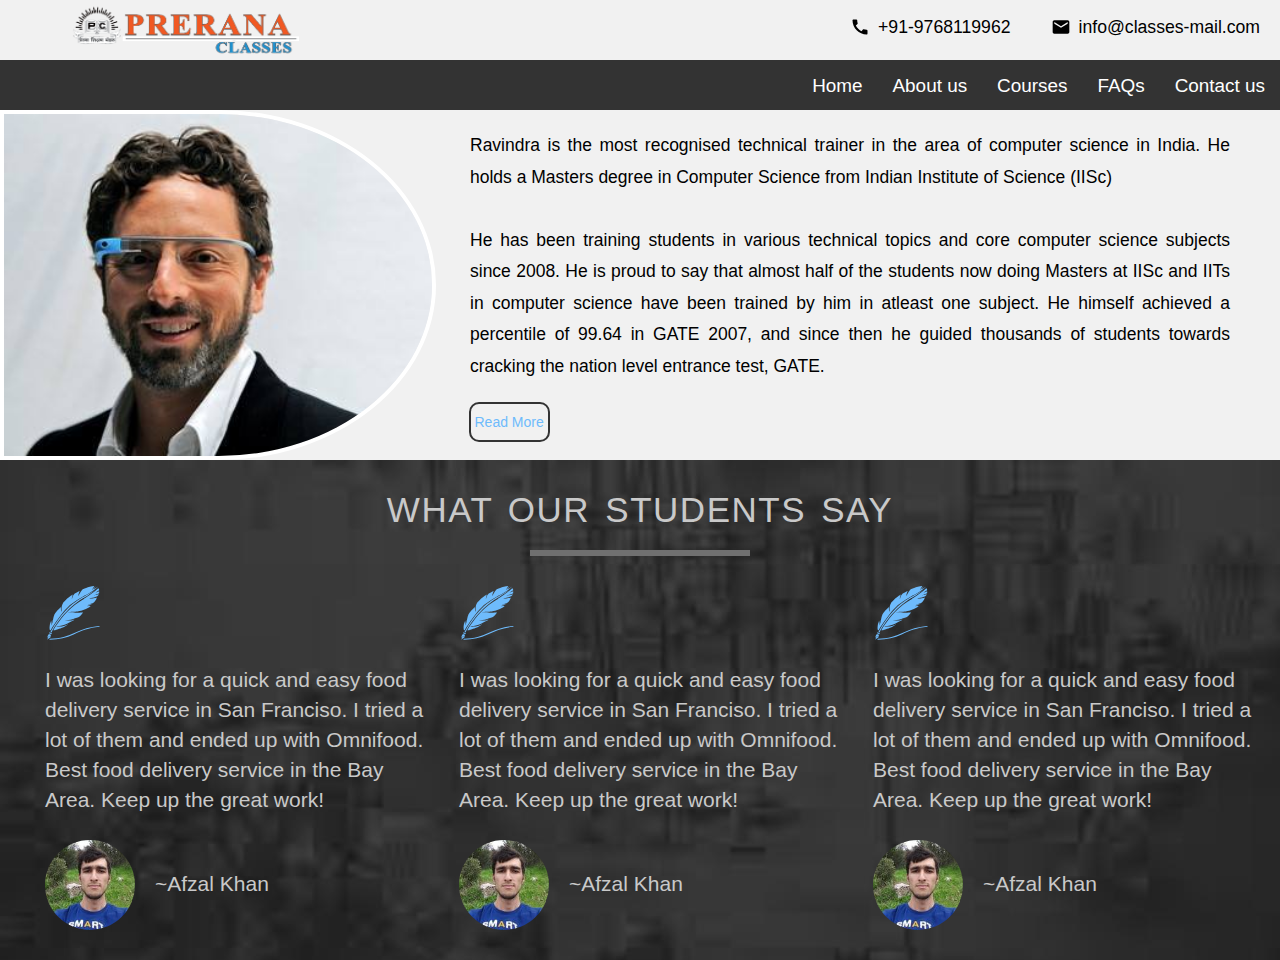
<file: index.html>
<!DOCTYPE html5>
<html>
<head>
	<title>Demo classes</title>
	<link rel="stylesheet" type="text/css" href="css/index_style.css">
	<link rel="stylesheet" type="text/css" href="css/normalize.css">
<link href="https://fonts.googleapis.com/css?family=Source+Code+Pro:400,600,700,900" rel="stylesheet"></head>
<body>
	<div class="top-bar">
		<div>
			<img src="img/classlogo.png" class="logo">
		</div>
		<div class='mail'>
			<img src="icons/mail.svg" class="icon">
			<a href="#" >info@classes-mail.com</a>
		</div>
		<div class='phone'>
			<img src="icons/phone.svg" class="icon">
			<a href="#"  >+91-9768119962</a>
		</div>
		<!-- <div class='address'>
			<img src="icons/address.svg" class="icon">
			<a href="#">Quarry Road, Mangatram, Bhandup West, Mumbai - 400078</a>
			
		</div> -->
	</div>

	<nav>
		
		<ul class="nav-links">
			<li><a href="#">Home</a></li>
			<li><a href="#">About us</a></li>
			<li><a href="#">Courses</a></li>
			<li><a href="#">FAQs</a></li>
			<li><a href="#">Contact us</a></li>
		</ul>
	</nav>

	
	<div class="section-about">
		<div class="section-about-img">
			<img style="border-radius: 0% 50% 50% 0%;height: 350px;width: auto;border: 4px solid white;" src="img/founder.jpg">
		</div>
		<div class="section-about-text">
			<p >Ravindra is the most recognised technical trainer in the area of computer science in India. He holds a Masters degree in Computer Science from Indian Institute of Science (IISc)<br><br>
				He has been training students in various technical topics and core computer science subjects since 2008. He is proud to say that almost half of the students now doing Masters at IISc and IITs in computer science have been trained by him in atleast one subject. He himself achieved a percentile of 99.64 in GATE 2007, and since then he guided thousands of students towards cracking the nation level entrance test, GATE.<br><br>
			</p>

			<a href="#">Read More</a>
			
		</div>
		
	</div>

	<div class="students-reviews">
		 	 <p class="students-reviews-para">WHAT OUR STUDENTS SAY</p>

		 	 <div class="student1">
		 	 	<img src="icons/write.svg">
		 	 	<p>I  was looking for a quick and easy food delivery service in San Franciso. I tried a lot of them and ended up with Omnifood. Best food delivery service in the Bay Area. Keep up the great work!</p>
		 	 	<div class="student-name">
		 	 		
		 	 		<p><img src="img/profile.jpg">~Afzal Khan</p>
		 	 		
		 	 	</div>
		 	 </div>

		 	 <div class="student">
		 	 	<img src="icons/write.svg">
		 	 	<p>I  was looking for a quick and easy food delivery service in San Franciso. I tried a lot of them and ended up with Omnifood. Best food delivery service in the Bay Area. Keep up the great work!</p>
		 	 	<div class="student-name">
		 	 		
		 	 		<p><img src="img/profile.jpg">~Afzal Khan</p>
		 	 		
		 	 	</div>
		 	 </div>

		 	 <div class="student">
		 	 	<img src="icons/write.svg">
		 	 	<p>I  was looking for a quick and easy food delivery service in San Franciso. I tried a lot of them and ended up with Omnifood. Best food delivery service in the Bay Area. Keep up the great work!</p>
		 	 	<div class="student-name">
		 	 		
		 	 		<p><img src="img/profile.jpg">~Afzal Khan</p>
		 	 		
		 	 	</div>
		 	 </div>

	</div>





</body>


</html>
</file>
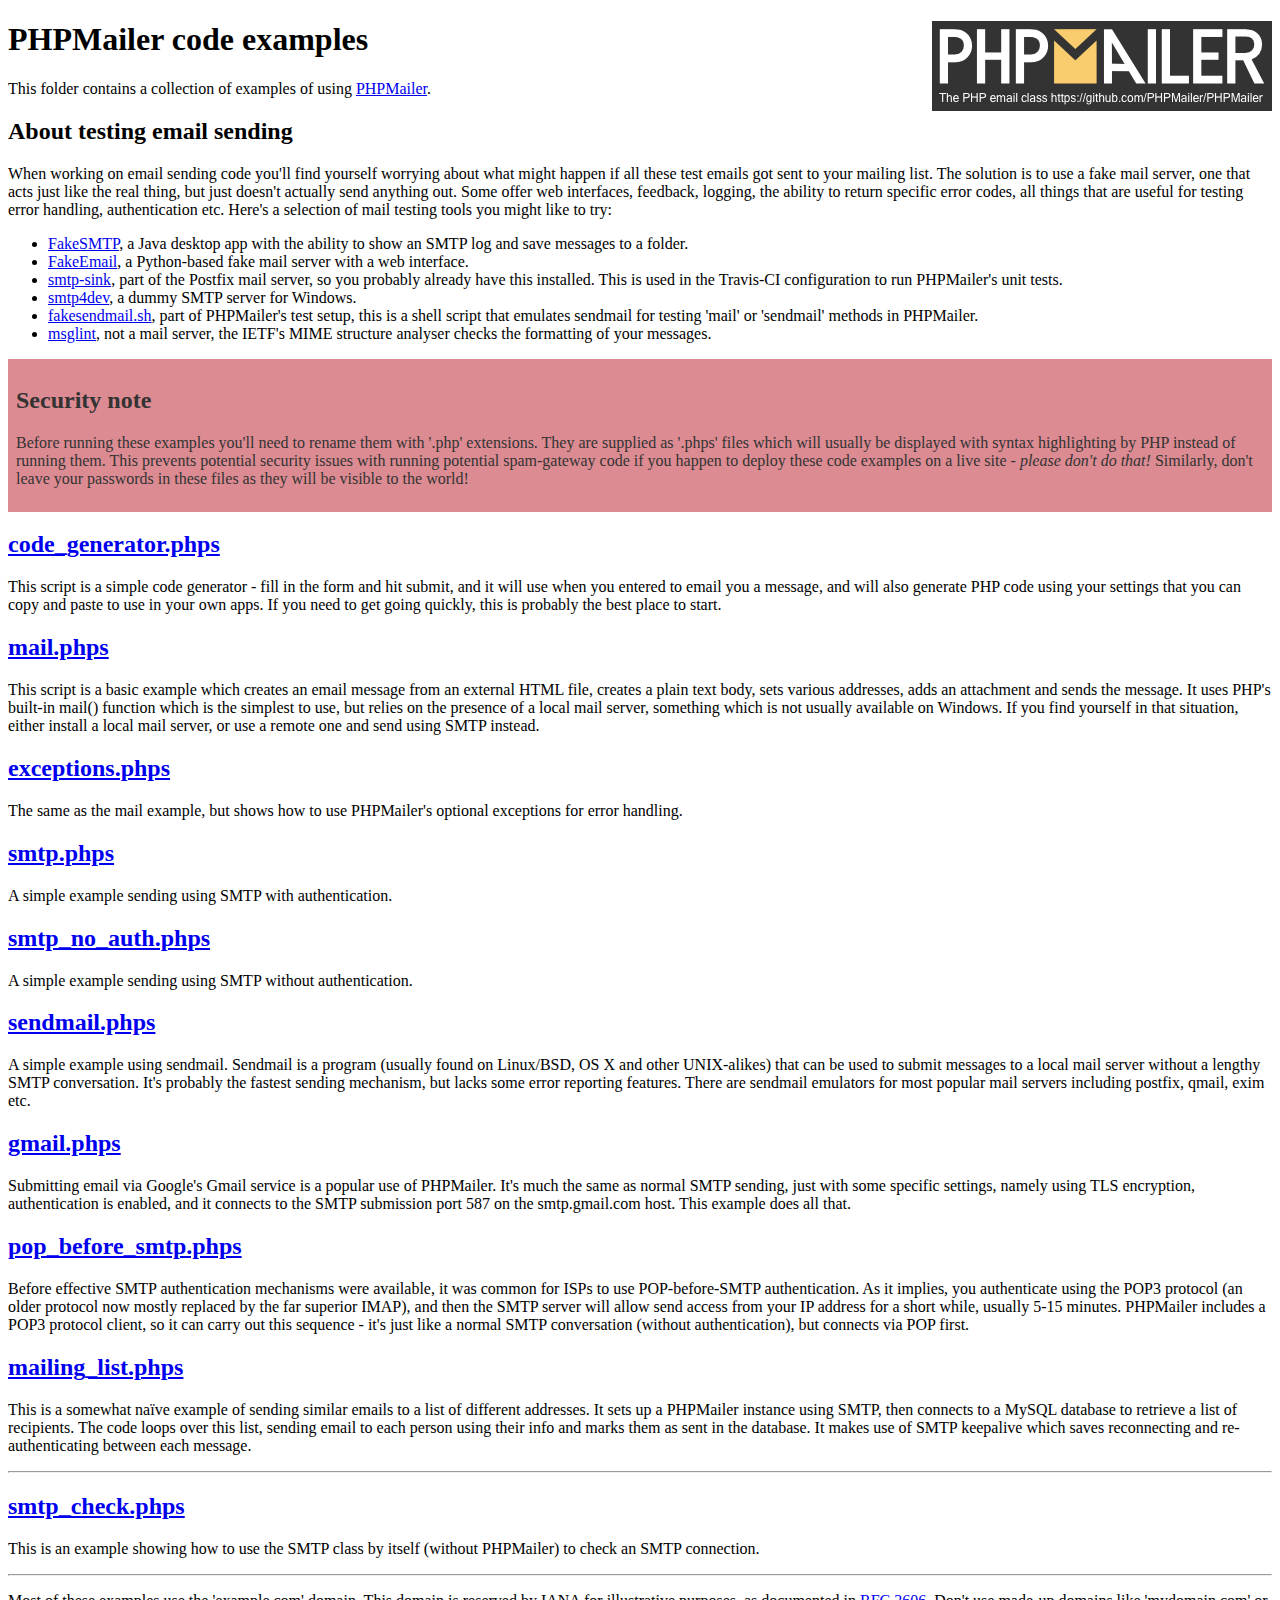
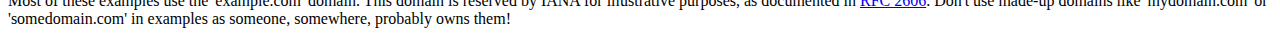
<file: PHPMailer/examples/index.html>
<!DOCTYPE html>
<html>
<head>
	<meta charset="UTF-8">
	<title>PHPMailer Examples</title>
</head>
<body>
<h1>PHPMailer code examples<a href="https://github.com/PHPMailer/PHPMailer"><img src="images/phpmailer.png" style="float:right; border:0;" alt="PHPMailer logo"></a></h1>
<p>This folder contains a collection of examples of using <a href="https://github.com/PHPMailer/PHPMailer">PHPMailer</a>.</p>
<h2>About testing email sending</h2>
<p>When working on email sending code you'll find yourself worrying about what might happen if all these test emails got sent to your mailing list. The solution is to use a fake mail server, one that acts just like the real thing, but just doesn't actually send anything out. Some offer web interfaces, feedback, logging, the ability to return specific error codes, all things that are useful for testing error handling, authentication etc. Here's a selection of mail testing tools you might like to try:</p>
<ul>
  <li><a href="https://github.com/Nilhcem/FakeSMTP">FakeSMTP</a>, a Java desktop app with the ability to show an SMTP log and save messages to a folder. </li>
  <li><a href="https://github.com/isotoma/FakeEmail">FakeEmail</a>, a Python-based fake mail server with a web interface.</li>
  <li><a href="http://www.postfix.org/smtp-sink.1.html">smtp-sink</a>, part of the Postfix mail server, so you probably already have this installed. This is used in the Travis-CI configuration to run PHPMailer's unit tests.</li>
  <li><a href="http://smtp4dev.codeplex.com">smtp4dev</a>, a dummy SMTP server for Windows.</li>
  <li><a href="https://github.com/PHPMailer/PHPMailer/blob/master/test/fakesendmail.sh">fakesendmail.sh</a>, part of PHPMailer's test setup, this is a shell script that emulates sendmail for testing 'mail' or 'sendmail' methods in PHPMailer.</li>
  <li><a href="http://tools.ietf.org/tools/msglint/">msglint</a>, not a mail server, the IETF's MIME structure analyser checks the formatting of your messages.</li>
</ul>
<div style="padding: 8px; color: #333333; background-color: #dc8b92">
<h2>Security note</h2>
<p>Before running these examples you'll need to rename them with '.php' extensions. They are supplied as '.phps' files which will usually be displayed with syntax highlighting by PHP instead of running them. This prevents potential security issues with running potential spam-gateway code if you happen to deploy these code examples on a live site - <em>please don't do that!</em> Similarly, don't leave your passwords in these files as they will be visible to the world!</p>
</div>
<h2><a href="code_generator.phps">code_generator.phps</a></h2>
<p>This script is a simple code generator - fill in the form and hit submit, and it will use when you entered to email you a message, and will also generate PHP code using your settings that you can copy and paste to use in your own apps. If you need to get going quickly, this is probably the best place to start.</p>
<h2><a href="mail.phps">mail.phps</a></h2>
<p>This script is a basic example which creates an email message from an external HTML file, creates a plain text body, sets various addresses, adds an attachment and sends the message. It uses PHP's built-in mail() function which is the simplest to use, but relies on the presence of a local mail server, something which is not usually available on Windows. If you find yourself in that situation, either install a local mail server, or use a remote one and send using SMTP instead.</p>
<h2><a href="exceptions.phps">exceptions.phps</a></h2>
<p>The same as the mail example, but shows how to use PHPMailer's optional exceptions for error handling.</p>
<h2><a href="smtp.phps">smtp.phps</a></h2>
<p>A simple example sending using SMTP with authentication.</p>
<h2><a href="smtp_no_auth.phps">smtp_no_auth.phps</a></h2>
<p>A simple example sending using SMTP without authentication.</p>
<h2><a href="sendmail.phps">sendmail.phps</a></h2>
<p>A simple example using sendmail. Sendmail is a program (usually found on Linux/BSD, OS X and other UNIX-alikes) that can be used to submit messages to a local mail server without a lengthy SMTP conversation. It's probably the fastest sending mechanism, but lacks some error reporting features. There are sendmail emulators for most popular mail servers including postfix, qmail, exim etc.</p>
<h2><a href="gmail.phps">gmail.phps</a></h2>
<p>Submitting email via Google's Gmail service is a popular use of PHPMailer. It's much the same as normal SMTP sending, just with some specific settings, namely using TLS encryption, authentication is enabled, and it connects to the SMTP submission port 587 on the smtp.gmail.com host. This example does all that.</p>
<h2><a href="pop_before_smtp.phps">pop_before_smtp.phps</a></h2>
<p>Before effective SMTP authentication mechanisms were available, it was common for ISPs to use POP-before-SMTP authentication. As it implies, you authenticate using the POP3 protocol (an older protocol now mostly replaced by the far superior IMAP), and then the SMTP server will allow send access from your IP address for a short while, usually 5-15 minutes. PHPMailer includes a POP3 protocol client, so it can carry out this sequence - it's just like a normal SMTP conversation (without authentication), but connects via POP first.</p>
<h2><a href="mailing_list.phps">mailing_list.phps</a></h2>
<p>This is a somewhat naïve example of sending similar emails to a list of different addresses. It sets up a PHPMailer instance using SMTP, then connects to a MySQL database to retrieve a list of recipients. The code loops over this list, sending email to each person using their info and marks them as sent in the database. It makes use of SMTP keepalive which saves reconnecting and re-authenticating between each message.</p>
<hr>
<h2><a href="smtp_check.phps">smtp_check.phps</a></h2>
<p>This is an example showing how to use the SMTP class by itself (without PHPMailer) to check an SMTP connection.</p>
<hr>
<p>Most of these examples use the 'example.com' domain. This domain is reserved by IANA for illustrative purposes, as documented in <a href="http://tools.ietf.org/html/rfc2606">RFC 2606</a>. Don't use made-up domains like 'mydomain.com' or 'somedomain.com' in examples as someone, somewhere, probably owns them!</p>
</body>
</html>
</file>
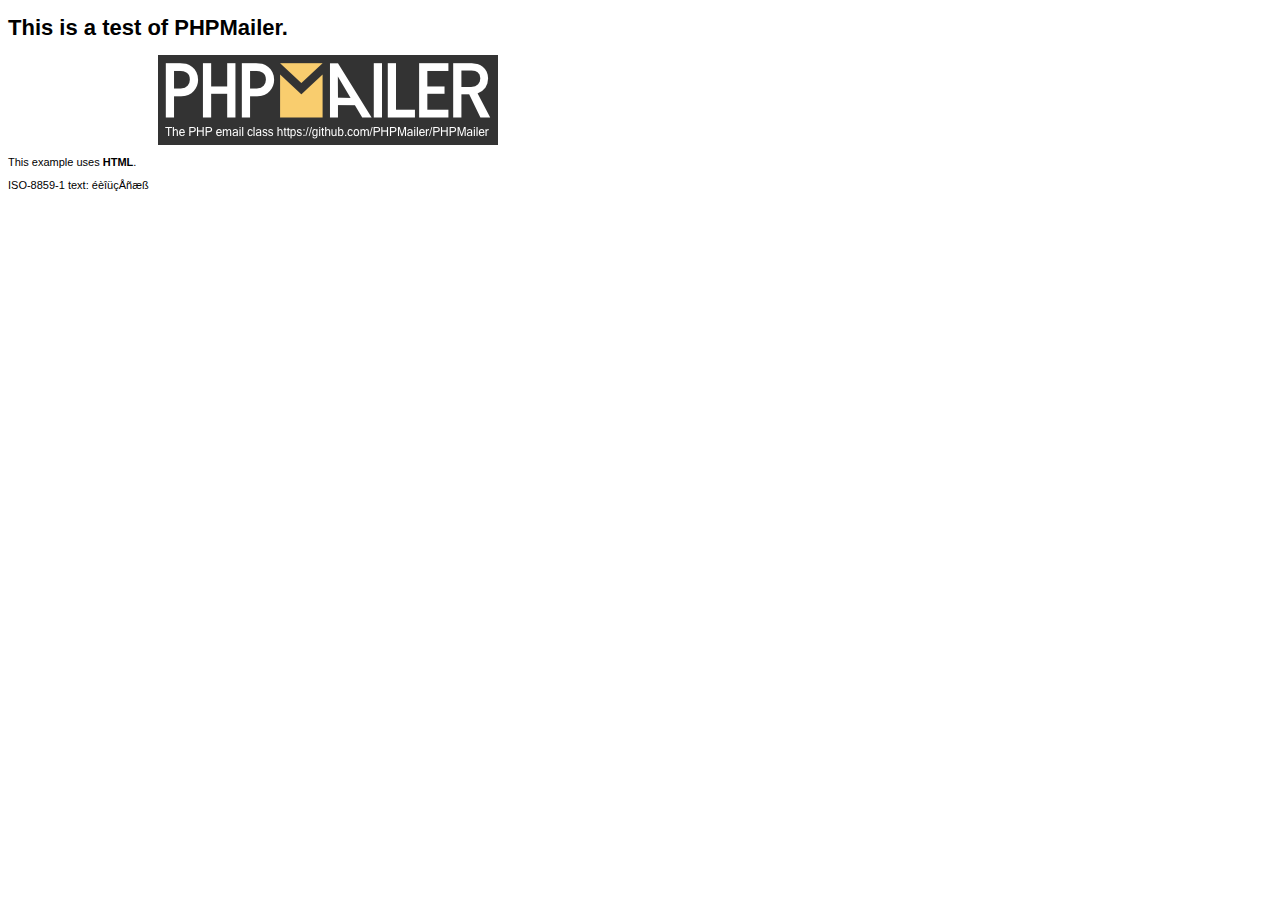
<file: PHPMailer/examples/contents.html>
<!DOCTYPE HTML PUBLIC "-//W3C//DTD HTML 4.01 Transitional//EN" "http://www.w3.org/TR/html4/loose.dtd">
<html>
<head>
  <meta http-equiv="Content-Type" content="text/html; charset=iso-8859-1">
  <title>PHPMailer Test</title>
</head>
<body>
<div style="width: 640px; font-family: Arial, Helvetica, sans-serif; font-size: 11px;">
  <h1>This is a test of PHPMailer.</h1>
  <div align="center">
    <a href="https://github.com/PHPMailer/PHPMailer/"><img src="images/phpmailer.png" height="90" width="340" alt="PHPMailer rocks"></a>
  </div>
  <p>This example uses <strong>HTML</strong>.</p>
  <p>ISO-8859-1 text: ���������</p>
</div>
</body>
</html>
</file>
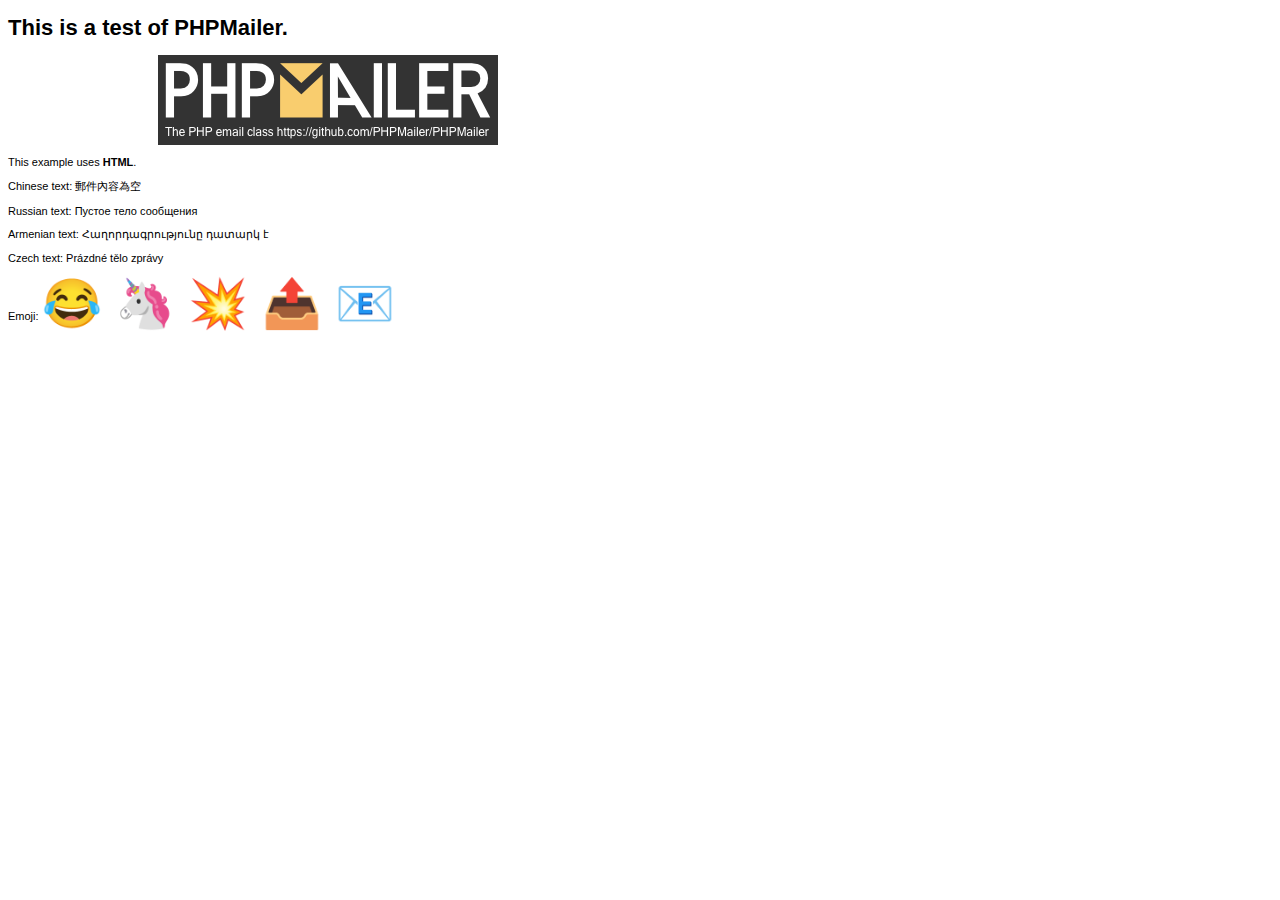
<file: PHPMailer/examples/contentsutf8.html>
<!DOCTYPE HTML PUBLIC "-//W3C//DTD HTML 4.01 Transitional//EN" "http://www.w3.org/TR/html4/loose.dtd">
<html>
<head>
  <meta http-equiv="Content-Type" content="text/html; charset=utf-8">
  <title>PHPMailer Test</title>
</head>
<body>
<div style="width: 640px; font-family: Arial, Helvetica, sans-serif; font-size: 11px;">
  <h1>This is a test of PHPMailer.</h1>
  <div align="center">
    <a href="https://github.com/PHPMailer/PHPMailer/"><img src="images/phpmailer.png" height="90" width="340" alt="PHPMailer rocks"></a>
  </div>
  <p>This example uses <strong>HTML</strong>.</p>
  <p>Chinese text: 郵件內容為空</p>
  <p>Russian text: Пустое тело сообщения</p>
  <p>Armenian text: Հաղորդագրությունը դատարկ է</p>
  <p>Czech text: Prázdné tělo zprávy</p>
  <p>Emoji: <span style="font-size: 48px">😂 🦄 💥 📤 📧</span></p>
</div>
</body>
</html>
</file>
<file: css/index_style.css>
/*
base color #f1f1f1
secondary color #333333

blue color #6EBBFC
*/

*{
	margin:0;
	padding: 0;
	box-sizing: border-box;
	font-family:Arial, Helvetica, sans-serif;
}

a{
	text-decoration:none;
}

body,html{
	font-size: 14px;
	margin:0;
	padding: 0;
}

.mail,.phone{
	float: right;
	margin-left: 20px;
	margin-right: 20px;
	margin-top: 17px;
}




nav{
	height: 50px;
	width: auto;
	background-color:#333;
}




.nav-links{
	float: right;
	list-style: none;
	text-align: right;
	padding-top: 15px;
	text-anchor: none;

}

.nav-links li{
	float:left;

}

.nav-links li a{

	text-align: center;
	margin-right:15px;
	margin-left:15px;
	margin-top: 10px;
	color: #fff;
    text-decoration: none;
    padding-bottom:10px;
  	font-size: 135%;
	transition:border-bottom 0.2s;
}


.cd-main-nav__item--signin{
	padding: .6em 1em;
    border-radius: 50em;
    border: 1px solid rgba(255, 255, 255, 0.6)


}

.cd-main-nav__item--signup{
	padding: .6em 1em;
    border-radius: 50em;
    background: #6EBBFC;
    transition: background 0.5s;

}

.cd-main-nav__item--signup:hover{
	padding: .6em 1em;
    border-radius: 50em;
    background: #333333;

}



nav p{
	float: left;
	font-size:120%;
}




.nav-links li a:hover{
	border-bottom: 2px solid;
	color: #6EBBFC;
	font-size: 135%;

}



.logo{
	margin-left: 40px;
	padding-bottom: 4px;
	margin-top: 0px;
	padding-top: 0px;
	float: left;
	height: 70px;
	width: auto;
}

.top-bar{
	height: 60px;
	width: 100%;
	background-color: #f1f1f1;
	color:#fff;
	font-size: 140%;
	padding-left: 30px;
	
	padding-bottom:30px;
	vertical-align: middle;
}

.icon{
	height: 22px;
	width: auto;
	float: left;
	text-align: left;
	font-size: 120%
	width:auto;
	margin-right: 8px;
	padding-bottom: 2px;
}

.top-bar a{
	text-decoration: none;
	font-size: 90%;
	color: black;
	padding-top: 20px;
}




.section-about-img{
	float: left;
}

.section-about-img img{
	border-radius: 0% 50% 50% 0%;
	height: 350px;
	width: auto;
	border: 4px solid white;
}

.section-about-text{
	height: 350px;
	background-color:#F1F1F1;
}

.section-about-text p{
	text-align: justify;
	margin-left: 470px;
	margin-right: 50px;
	padding-top: 20px;
	font-size:125%;
	line-height:180%;
}

.section-about-text a{
	margin-left: 33px;
	padding-top: 10px;
	text-decoration:none;
	color: #6EBBFC;
	border:2px solid #333333;
	text-align: center;
	padding-bottom: 10px;
	padding-left: 4px;
	padding-right: 4px;
	border-radius: 10px;
}

.section-about-text a:hover{
	color: #333333;
}

/* viggi */


.courselink{
	width:100%;
	height: 300px;
}

.container1 {
	float: left ;
	margin-top: 10px;
	margin-left: 120px;
    position: relative;
    width: 20%;
}

.container{
	float: left ;
	margin-top: 10px;
	position: relative;
    width: 20%;	

}
.image {
  opacity: 1;
  display: block;
  width: 30%;
  border: 3px solid grey;
  background-color: rgb(234, 239, 245);
  height: auto;
  transition: .5s ease;
  backface-visibility: hidden;
}

.middle {
  transition: .5s ease;
  opacity: 0;
  height: 10px;
  width: 20px;
  position: absolute;
  top: 50px;
  left: 30%;
  transform: translate(-50%, -50%);
  -ms-transform: translate(-50%, -50%);
  text-align: center;
}

.container:hover .image {
  opacity: 0.3;
}

.container1:hover .image{
	opacity:0.3;
}
.container:hover .middle {
  opacity: 1;
}

.container1:hover .middle {
  opacity: 1;
}

.text {
  background-color: transparent;
  border: 1px solid black;
  display: inline-block;
    text-transform: uppercase;
  color: white;
  font-size: 14px;
 	text-align: center;
 	padding-top: 6px;
  height: 30px;
  width: 100px;

   
}
/* Till here from  .container is the css for hover effect and each symbol is currently having the same css containers */
.read{
	    transition: all 0.2s ease;

}

.line{
	 border: 3px dotted #0099CC;
        margin-left:10px;
        margin-right:10px;
}




/* viggi */


















.students-reviews{
	background-image:url("testmo_img.jpg");
	
    color:#C9C9C9;
	width: 100%;
	height: 500px;
}

.students-reviews-para,.queres-section-para{
	display: block;
	text-align:center;
	font-size:250%;
	padding-top:30px;
	letter-spacing: 1.5px;
	word-spacing: 4px;


}

.students-reviews-para:after,.queres-section-para:after{
	display: block;
	content: ' ';
	height:6px;
	width: 220px;
	background-color: #707070;
	margin-left: auto;
	margin-right: auto;
	margin-top: 20px;
}

.student{
	width:30%;
	margin-left: 15px;
	margin-right: 15px;
	float: left;
	margin-top: 30px;
}

.student img{
	height: 54px;
	width: 57px;
}

.student p{
	font-size: 150%;
	padding-top:25px;
	line-height: 30px;
}

/*start*/
.student1{
	width:30%;
	margin-left: 45px;
	margin-right: 15px;
	float: left;
	margin-top: 30px;
}

.student1 img{
	height: 54px;
	width: 57px;
}

.student1 p{
	font-size: 150%;
	padding-top:25px;
	line-height: 30px;
}

/*end*/
.student-name p img{
	width: 90px;
	height: auto;
	border-radius: 50%;
	vertical-align: middle;
	margin-right: 20px;
}

.query-form{
	width: 60%;
	margin-left: auto;
	margin-right: auto;
	margin-top: 30px;

}

.row:before,
.row:after {
    content:"";
    display:table;
}
.row:after {
    clear:both;
}

.col {
	display: block;
	float:left;
	margin: 1% 0 1% 1.6%;
}

.col:first-child { margin-left: 0; } 



.query-attribute{
	padding-top: 7px;
	padding-left:120px;
	width: 40%
}

.query-attribute label{
	
	font-size: 170%;


}

.query-value{
	width: 50%;
	padding-left: 70px;
}


input[type=text],input[type=email],select,textarea{
	width: 100%;
	padding: 7px;
	border-radius: 5px;
	border:1px solid #ccc;
	font-size: 140%;
}

#send-btn{
	color: #333;
	background-color:#6EBBFC;
	border:3px solid #6EBBFC;
	padding-top:10px;
	padding-bottom: 10px;
	padding-left: 30px;
	padding-right:30px;
	border-radius: 200px;
	
	font-size:140%;
	transition:background-color,border 0.5s;
}

#send-btn:hover{
	color:#6EBBFC;
	background-color:#f1f1f1;
	border:3px solid #333;

}

.email-sent{
	display: block;
	text-align:center;
	font-size:120%;
	padding-top:30px;
	letter-spacing: 1.3px;
	word-spacing: 2px;
	color: #6EBBFC;
	font-style: italic;
}



footer
{
background-color: #171616;

}

.foot-container{
	padding-top:60px;
	padding-bottom:30px;
}

.col-1{
	display: block;
	float: left;
	width: 25%;
	margin-left: 5%;

}

.col-1 h3{
	color:#ffffff;
	margin-bottom:20px
}

.col-1:first-child{
	margin-left:7.5%;
}

.col-1:last-child{
	margin-right:7.5%;
}

.col-1 p{
	color:#c9c9c9;
	font-size: 120%;
	    letter-spacing: 1.5px;
    word-spacing: 4px;
}

footer form input[type=submit]{

    color: #fff;
    padding: 10px 21px;
    font-size: 15px;
    cursor: pointer;
    background: #6EBBFC;
    margin: 12px 0 0 0px;
    outline: none;
    border: none;
    text-transform: uppercase;
    letter-spacing: 1px;

}






/**
sign up / sign in modal
**/
.cd-signin-modal {
  position: fixed;
  top: 0;
  left: 0;
  width: 100%;
  height: 100%;
  background: rgba(52, 54, 66, 0.9);
  z-index: 3;
  overflow-y: auto;
  cursor: pointer;
  visibility: hidden;
  opacity: 0;
  -webkit-transition: opacity 0.3s, visibility 0.3s;
  transition: opacity 0.3s, visibility 0.3s;
}

.cd-signin-modal.cd-signin-modal--is-visible {
  visibility: visible;
  opacity: 1;
}

.cd-signin-modal__container {
  position: relative;
  width: 90%;
  max-width: 600px;
  background: #FFF;
  margin: 3em auto 4em;
  cursor: auto;
  border-radius: 0.25em;
  -webkit-transform: translateY(-30px);
      -ms-transform: translateY(-30px);
          transform: translateY(-30px);
  -webkit-transition: -webkit-transform 0.3s;
  transition: -webkit-transform 0.3s;
  transition: transform 0.3s;
  transition: transform 0.3s, -webkit-transform 0.3s;
}

.cd-signin-modal--is-visible .cd-signin-modal__container {
  -webkit-transform: translateY(0);
      -ms-transform: translateY(0);
          transform: translateY(0);
}

.cd-signin-modal__switcher:after {
  /* clearfix */
  content: "";
  display: table;
  clear: both;
}

.cd-signin-modal__switcher li {
  width: 50%;
  float: left;
  text-align: center;
}

.cd-signin-modal__switcher li:first-child a {
  border-radius: .25em 0 0 0;
}

.cd-signin-modal__switcher li:last-child a {
  border-radius: 0 .25em 0 0;
}

.cd-signin-modal__switcher a {
  display: block;
  width: 100%;
  height: 50px;
  line-height: 50px;
  background: #d2d8d8;
  color: #809191;
}

.cd-signin-modal__switcher a.cd-selected {
  background: #FFF;
  color: #505260;
}

@media only screen and (min-width: 600px) {
  .cd-signin-modal__container {
    margin: 4em auto;
  }
  .cd-signin-modal__switcher a {
    height: 70px;
    line-height: 70px;
  }
}

.cd-signin-modal__form {
  padding: 1.4em;
}

.cd-signin-modal__fieldset {
  position: relative;
  margin: 1.4em 0;
}

.cd-signin-modal__fieldset:first-child {
  margin-top: 0;
}

.cd-signin-modal__fieldset:last-child {
  margin-bottom: 0;
}

.cd-signin-modal__label {
  font-size: 1.4rem;
}

.cd-signin-modal__label.cd-signin-modal__label--image-replace {
  /* replace text with an icon */
  display: inline-block;
  position: absolute;
  left: 15px;
  top: 50%;
  bottom: auto;
  -webkit-transform: translateY(-50%);
      -ms-transform: translateY(-50%);
          transform: translateY(-50%);
  height: 20px;
  width: 20px;
  overflow: hidden;
  text-indent: 100%;
  white-space: nowrap;
  color: transparent;
  background-repeat: no-repeat;
  background-position: 50% 0;
}

.cd-signin-modal__label.cd-signin-modal__label--username {
  background-image: url("../img/cd-icon-username.svg");
}

.cd-signin-modal__label.cd-signin-modal__label--email {
  background-image: url("../img/cd-icon-email.svg");
}

.cd-signin-modal__label.cd-signin-modal__label--password {
  background-image: url("../img/cd-icon-password.svg");
}

.cd-signin-modal__input {
  margin: 0;
  padding: 0;
  border-radius: 0.25em;
}

.cd-signin-modal__input.cd-signin-modal__input--full-width {
  width: 100%;
}

.cd-signin-modal__input.cd-signin-modal__input--has-padding {
  padding: 12px 20px 12px 50px;
}

.cd-signin-modal__input.cd-signin-modal__input--has-border {
  border: 1px solid #d2d8d8;
  -webkit-appearance: none;
     -moz-appearance: none;
          appearance: none;
}

.cd-signin-modal__input.cd-signin-modal__input--has-border:focus {
  border-color: #343642;
  -webkit-box-shadow: 0 0 5px rgba(52, 54, 66, 0.1);
          box-shadow: 0 0 5px rgba(52, 54, 66, 0.1);
  outline: none;
}

.cd-signin-modal__input.cd-signin-modal__input--has-error {
  border: 1px solid #d76666;
}

.cd-signin-modal__input[type=submit] {
  padding: 16px 0;
  cursor: pointer;
  background: #2f889a;
  color: #FFF;
  font-weight: bold;
  border: none;
  -webkit-appearance: none;
     -moz-appearance: none;
          appearance: none;
  -webkit-font-smoothing: antialiased;
  -moz-osx-font-smoothing: grayscale;
}

.cd-signin-modal__input[type=submit]:hover, .cd-signin-modal__input[type=submit]:focus {
  background: #3599ae;
  outline: none;
}

.cd-signin-modal__hide-password {
  display: inline-block;
  position: absolute;
  right: 0;
  top: 0;
  padding: 6px 15px;
  border-left: 1px solid #d2d8d8;
  top: 50%;
  bottom: auto;
  -webkit-transform: translateY(-50%);
      -ms-transform: translateY(-50%);
          transform: translateY(-50%);
  font-size: 1.4rem;
  color: #343642;
}

.cd-signin-modal__error {
  display: inline-block;
  position: absolute;
  left: -5px;
  bottom: -35px;
  background: rgba(215, 102, 102, 0.9);
  padding: .8em;
  z-index: 2;
  color: #FFF;
  font-size: 1.3rem;
  border-radius: 0.25em;
  /* prevent click and touch events */
  pointer-events: none;
  visibility: hidden;
  opacity: 0;
  -webkit-transition: opacity 0.2s 0s, visibility 0s 0.2s;
  transition: opacity 0.2s 0s, visibility 0s 0.2s;
}

.cd-signin-modal__error::after {
  /* triangle */
  content: '';
  position: absolute;
  left: 22px;
  bottom: 100%;
  height: 0;
  width: 0;
  border-left: 8px solid transparent;
  border-right: 8px solid transparent;
  border-bottom: 8px solid rgba(215, 102, 102, 0.9);
}

.cd-signin-modal__error.cd-signin-modal__error--is-visible {
  opacity: 1;
  visibility: visible;
  -webkit-transition: opacity 0.2s 0s, visibility 0s 0s;
  transition: opacity 0.2s 0s, visibility 0s 0s;
}

@media only screen and (min-width: 600px) {
  .cd-signin-modal__form {
    padding: 2em;
  }
  .cd-signin-modal__fieldset {
    margin: 2em 0;
  }
  .cd-signin-modal__fieldset:first-child {
    margin-top: 0;
  }
  .cd-signin-modal__fieldset:last-child {
    margin-bottom: 0;
  }
  .cd-signin-modal__input.cd-signin-modal__input--has-padding {
    padding: 16px 20px 16px 50px;
  }
  .cd-signin-modal__input[type=submit] {
    padding: 16px 0;
  }
}

.cd-signin-modal__message {
  padding: 1.4em 1.4em 0;
  font-size: 1.4rem;
  line-height: 1.4;
  text-align: center;
}

@media only screen and (min-width: 600px) {
  .cd-signin-modal__message {
    padding: 2em 2em 0;
  }
}

.cd-signin-modal__bottom-message {
  position: absolute;
  width: 100%;
  left: 0;
  bottom: -30px;
  text-align: center;
  font-size: 1.4rem;
}

.cd-signin-modal__bottom-message a {
  color: #FFF;
  text-decoration: underline;
}

.cd-signin-modal__close {
  /* form X button on top right */
  display: block;
  position: absolute;
  width: 40px;
  height: 40px;
  right: 0;
  top: -40px;
  background: url("../img/cd-icon-close.svg") no-repeat center center;
  color: transparent;
  text-indent: 100%;
  white-space: nowrap;
  overflow: hidden;
}

@media only screen and (min-width: 1170px) {
  .cd-signin-modal__close {
    display: none;
  }
}

.cd-signin-modal__block {
  display: none;
}

.cd-signin-modal__block.cd-signin-modal__block--is-selected {
  display: block;
}
</file>
